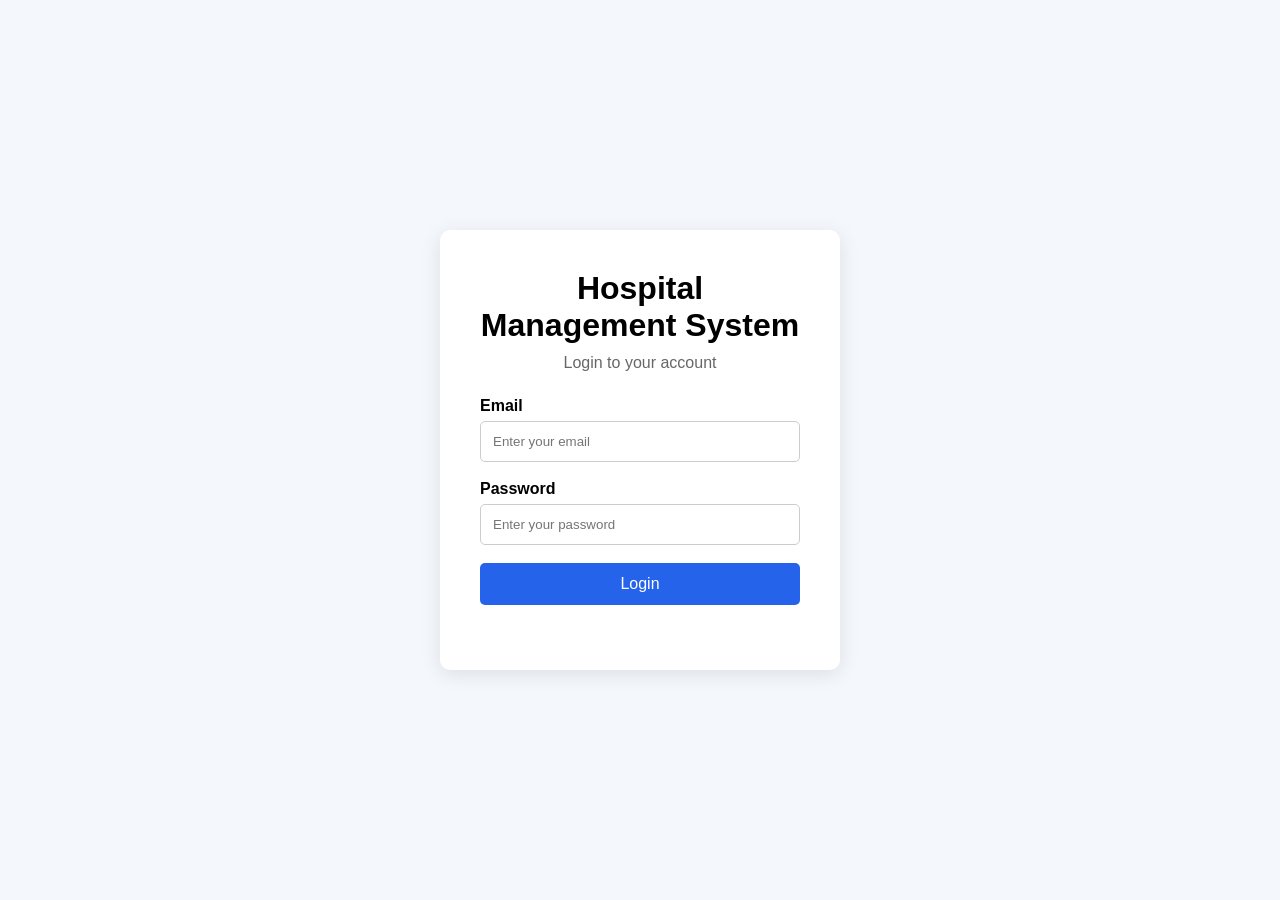
<file: frontend/index.html>
<!DOCTYPE html>
<html lang="en">
<head>
    <meta charset="UTF-8">
    <meta name="viewport" content="width=device-width, initial-scale=1.0">
    <title>Hospital Management System</title>
    <link rel="stylesheet" href="style.css">
</head>

<body>

    <div class="login-container">

        <div class="login-box">

            <h1>Hospital Management System</h1>
            <p>Login to your account</p>

            <form id="loginForm">

                <label>Email</label>
                <input type="email" id="email" placeholder="Enter your email" required>

                <label>Password</label>
                <input type="password" id="password" placeholder="Enter your password" required>

                <button type="submit">Login</button>

            </form>

            <p id="message"></p>

        </div>

    </div>

    <script src="script.js"></script>

</body>
</html>
</file>
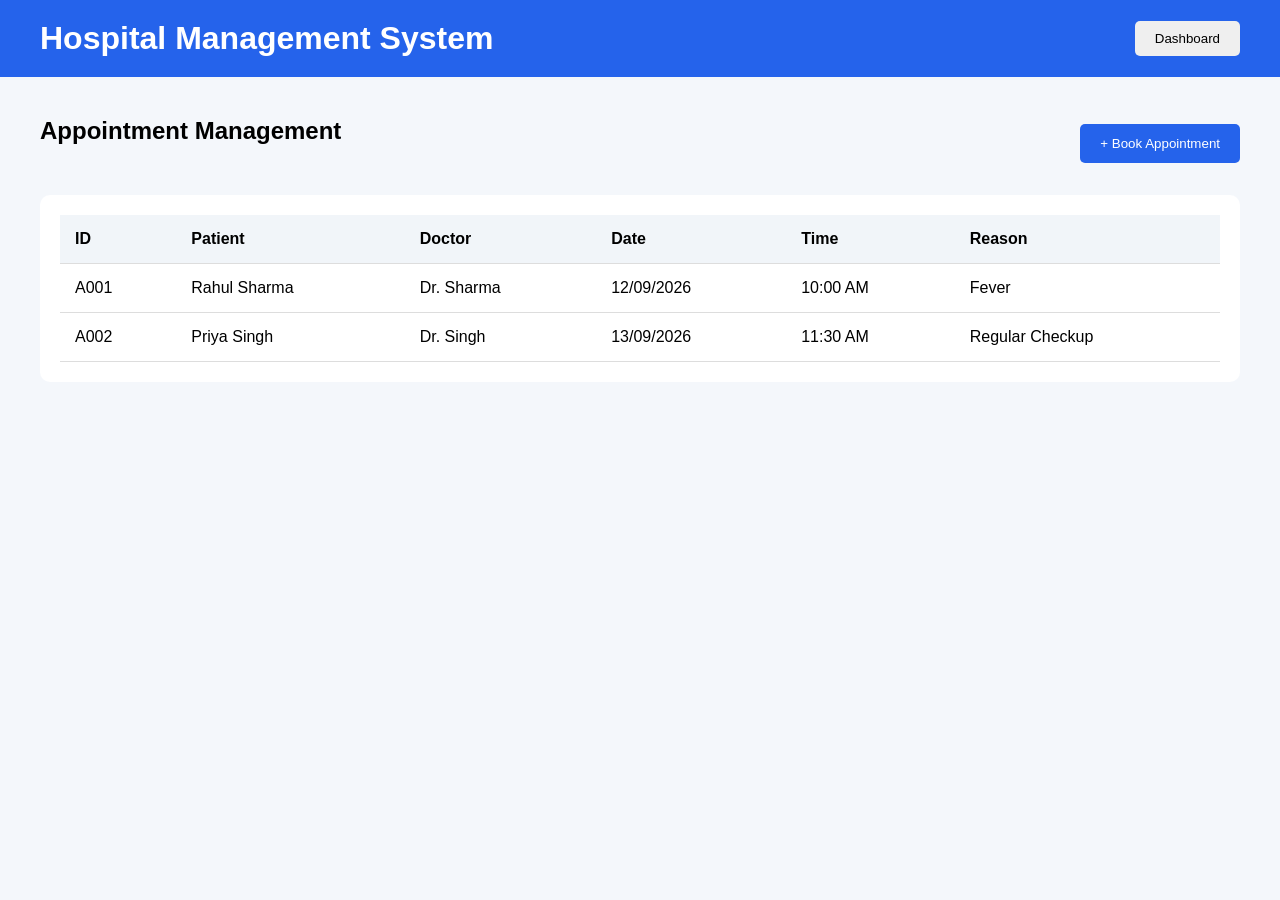
<file: frontend/appointments.html>
<!DOCTYPE html>
<html lang="en">

<head>
    <meta charset="UTF-8">
    <meta name="viewport" content="width=device-width, initial-scale=1.0">
    <title>Appointments - Hospital Management System</title>
    <link rel="stylesheet" href="style.css">
</head>

<body>

    <div class="dashboard">

        <header>
            <h1>Hospital Management System</h1>

            <button onclick="window.location.href='dashboard.html'">
                Dashboard
            </button>
        </header>

        <main>

            <div class="page-header">
                <h2>Appointment Management</h2>

                <button class="add-button" onclick="showAppointmentForm()">
                    + Book Appointment
                </button>
            </div>

            <!-- Appointment Form -->

            <div id="appointmentForm" class="form-container">

                <h3>Book New Appointment</h3>

                <form id="addAppointmentForm">

                    <label>Patient Name</label>

                    <input
                        type="text"
                        id="appointmentPatient"
                        required
                    >

                    <label>Doctor Name</label>

                    <input
                        type="text"
                        id="appointmentDoctor"
                        required
                    >

                    <label>Date</label>

                    <input
                        type="date"
                        id="appointmentDate"
                        required
                    >

                    <label>Time</label>

                    <input
                        type="time"
                        id="appointmentTime"
                        required
                    >

                    <label>Reason</label>

                    <input
                        type="text"
                        id="appointmentReason"
                        placeholder="Example: Fever"
                        required
                    >

                    <button type="submit">
                        Book Appointment
                    </button>

                    <button
                        type="button"
                        onclick="hideAppointmentForm()"
                    >
                        Cancel
                    </button>

                </form>

            </div>

            <!-- Appointment Table -->

            <div class="table-container">

                <table>

                    <thead>

                        <tr>
                            <th>ID</th>
                            <th>Patient</th>
                            <th>Doctor</th>
                            <th>Date</th>
                            <th>Time</th>
                            <th>Reason</th>
                        </tr>

                    </thead>

                    <tbody id="appointmentTable">

                        <tr>
                            <td>A001</td>
                            <td>Rahul Sharma</td>
                            <td>Dr. Sharma</td>
                            <td>12/09/2026</td>
                            <td>10:00 AM</td>
                            <td>Fever</td>
                        </tr>

                        <tr>
                            <td>A002</td>
                            <td>Priya Singh</td>
                            <td>Dr. Singh</td>
                            <td>13/09/2026</td>
                            <td>11:30 AM</td>
                            <td>Regular Checkup</td>
                        </tr>

                    </tbody>

                </table>

            </div>

        </main>

    </div>

    <script src="script.js"></script>

</body>

</html>
</file>
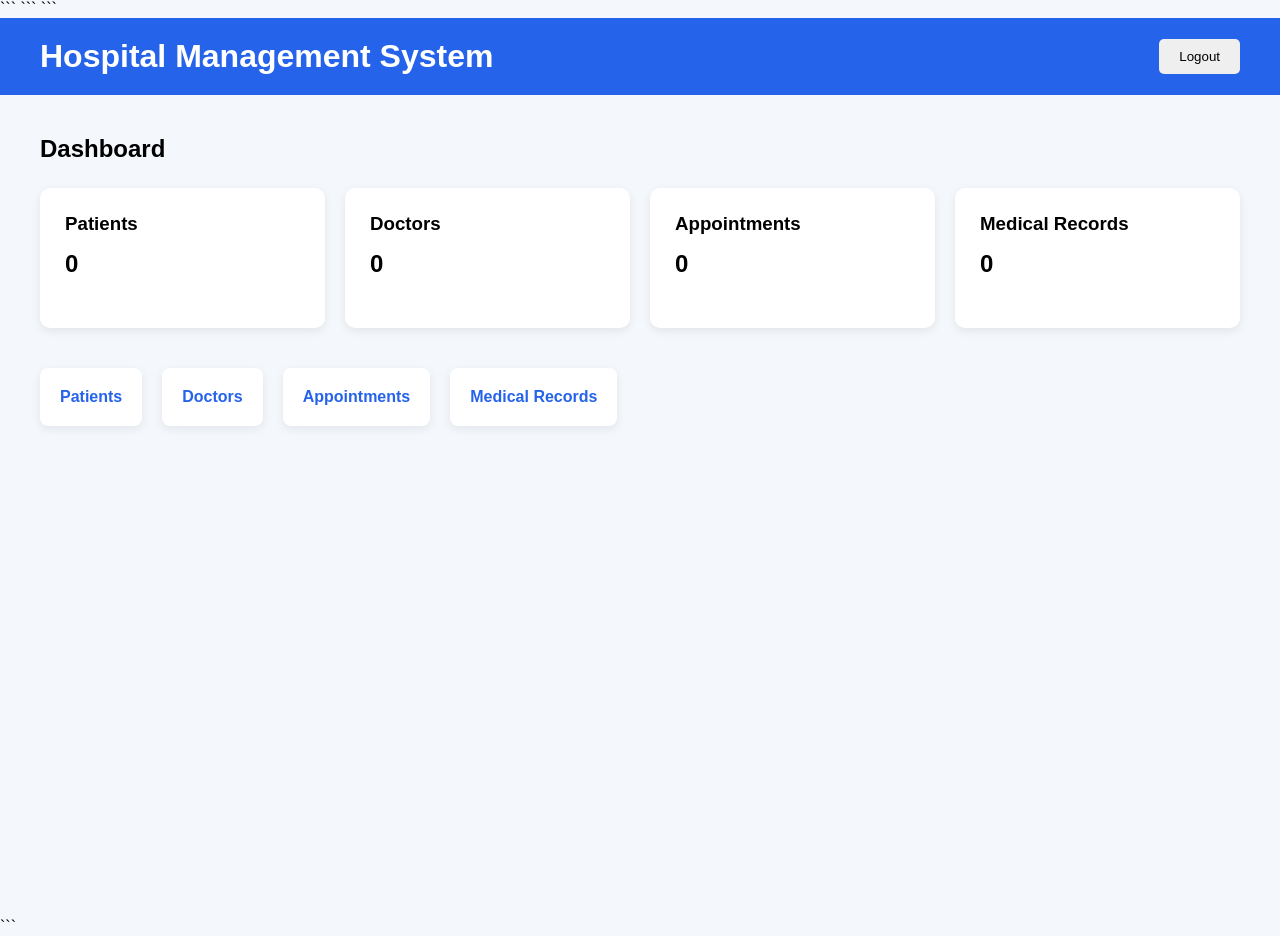
<file: frontend/dashboard.html>
<!DOCTYPE html>

<html lang="en">

<head>
    <meta charset="UTF-8">
    <meta name="viewport" content="width=device-width, initial-scale=1.0">
    <title>Dashboard - Hospital Management System</title>

```
<link rel="stylesheet" href="style.css">
```

</head>

<body>

```
<div class="dashboard">

    <header>
        <h1>Hospital Management System</h1>

        <button onclick="logout()">Logout</button>
    </header>

    <main>

        <h2>Dashboard</h2>

        <div class="cards">

            <div class="card">
                <h3>Patients</h3>
                <h2 id="patientCount">0</h2>
            </div>

            <div class="card">
                <h3>Doctors</h3>
                <h2 id="doctorCount">0</h2>
            </div>

            <div class="card">
                <h3>Appointments</h3>
                <h2 id="appointmentCount">0</h2>
            </div>

            <div class="card">
                <h3>Medical Records</h3>
                <h2 id="recordCount">0</h2>
            </div>

        </div>

        <div class="menu">

            <a href="patients.html">Patients</a>

            <a href="doctors.html">Doctors</a>

            <a href="appointments.html">Appointments</a>

            <a href="records.html">Medical Records</a>

        </div>

    </main>

</div>

<!-- JavaScript -->
<script src="script.js"></script>

<script>
    function logout() {
        window.location.href = "index.html";
    }
</script>
```

</body>

</html>
</file>
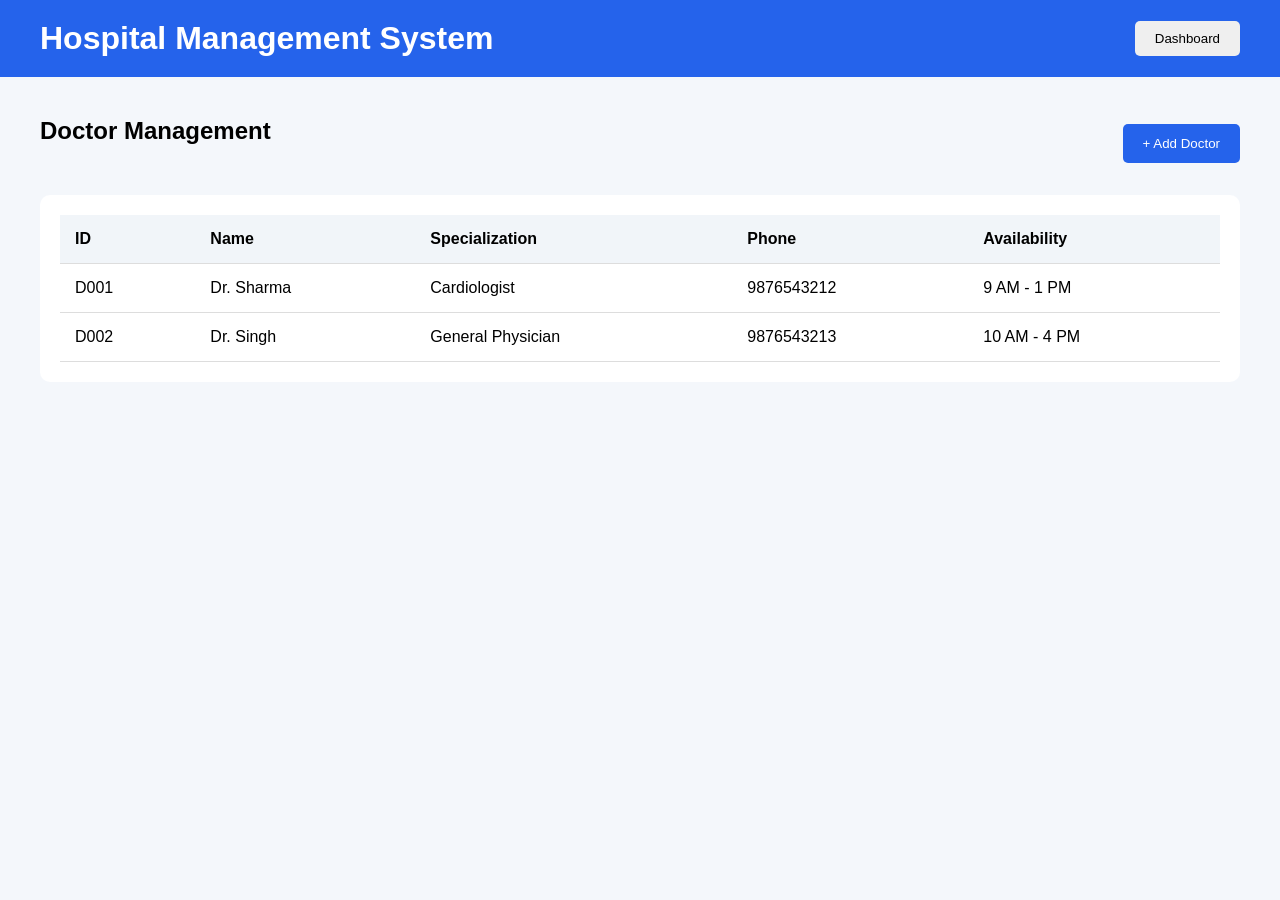
<file: frontend/doctors.html>
<!DOCTYPE html>
<html lang="en">

<head>
    <meta charset="UTF-8">
    <meta name="viewport" content="width=device-width, initial-scale=1.0">
    <title>Doctors - Hospital Management System</title>
    <link rel="stylesheet" href="style.css">
</head>

<body>

    <div class="dashboard">

        <header>
            <h1>Hospital Management System</h1>

            <button onclick="window.location.href='dashboard.html'">
                Dashboard
            </button>
        </header>

        <main>

            <div class="page-header">
                <h2>Doctor Management</h2>

                <button class="add-button" onclick="showDoctorForm()">
                    + Add Doctor
                </button>
            </div>

            <!-- Add Doctor Form -->

            <div id="doctorForm" class="form-container">

                <h3>Add New Doctor</h3>

                <form id="addDoctorForm">

                    <label>Doctor Name</label>
                    <input type="text" id="doctorName" required>

                    <label>Specialization</label>
                    <input type="text" id="doctorSpecialization" required>

                    <label>Phone</label>
                    <input type="text" id="doctorPhone" required>

                    <label>Availability</label>
                    <input type="text" id="doctorAvailability"
                        placeholder="Example: 9 AM - 1 PM" required>

                    <button type="submit">Add Doctor</button>

                    <button type="button" onclick="hideDoctorForm()">
                        Cancel
                    </button>

                </form>

            </div>

            <!-- Doctor Table -->

            <div class="table-container">

                <table>

                    <thead>
                        <tr>
                            <th>ID</th>
                            <th>Name</th>
                            <th>Specialization</th>
                            <th>Phone</th>
                            <th>Availability</th>
                        </tr>
                    </thead>

                    <tbody id="doctorTable">

                        <tr>
                            <td>D001</td>
                            <td>Dr. Sharma</td>
                            <td>Cardiologist</td>
                            <td>9876543212</td>
                            <td>9 AM - 1 PM</td>
                        </tr>

                        <tr>
                            <td>D002</td>
                            <td>Dr. Singh</td>
                            <td>General Physician</td>
                            <td>9876543213</td>
                            <td>10 AM - 4 PM</td>
                        </tr>

                    </tbody>

                </table>

            </div>

        </main>

    </div>

    <script src="script.js"></script>

</body>

</html>
</file>
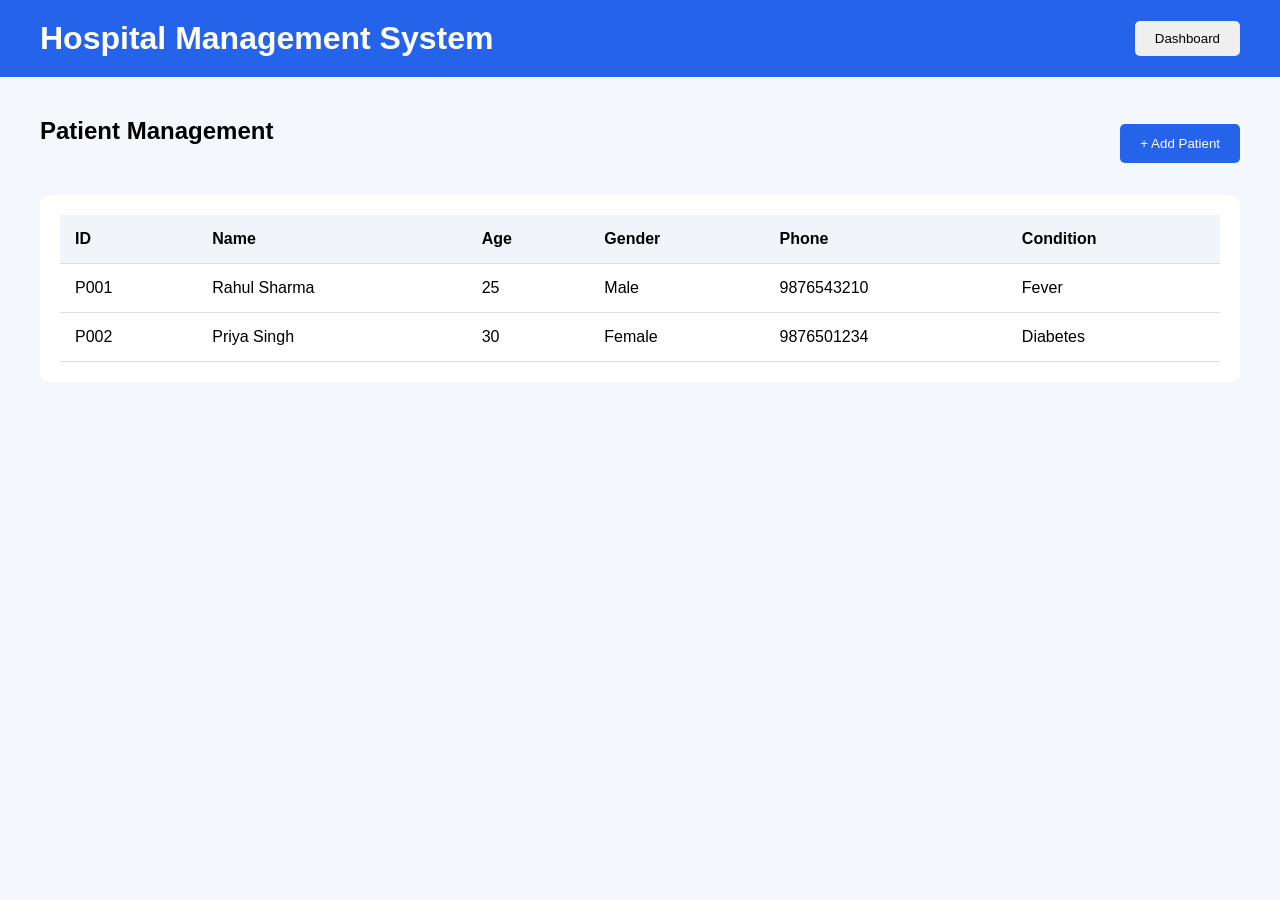
<file: frontend/patients.html>
<!DOCTYPE html>
<html lang="en">

<head>
    <meta charset="UTF-8">
    <meta name="viewport" content="width=device-width, initial-scale=1.0">
    <title>Patients - Hospital Management System</title>
    <link rel="stylesheet" href="style.css">
</head>

<body>

    <div class="dashboard">

        <header>
            <h1>Hospital Management System</h1>

            <button onclick="window.location.href='dashboard.html'">
                Dashboard
            </button>
        </header>

        <main>

            <div class="page-header">
                <h2>Patient Management</h2>

                <button class="add-button" onclick="showPatientForm()">
                    + Add Patient
                </button>
            </div>

            <!-- Add Patient Form -->

            <div id="patientForm" class="form-container">

                <h3>Add New Patient</h3>

                <form id="addPatientForm">

                    <label>Patient Name</label>
                    <input type="text" id="patientName" required>

                    <label>Age</label>
                    <input type="number" id="patientAge" required>

                    <label>Gender</label>
                    <select id="patientGender" required>
                        <option value="">Select Gender</option>
                        <option>Male</option>
                        <option>Female</option>
                    </select>

                    <label>Phone</label>
                    <input type="text" id="patientPhone" required>

                    <label>Medical Condition</label>
                    <input type="text" id="patientCondition" required>

                    <button type="submit">Add Patient</button>

                    <button type="button" onclick="hidePatientForm()">
                        Cancel
                    </button>

                </form>

            </div>

            <!-- Patient Table -->

            <div class="table-container">

                <table>

                    <thead>
                        <tr>
                            <th>ID</th>
                            <th>Name</th>
                            <th>Age</th>
                            <th>Gender</th>
                            <th>Phone</th>
                            <th>Condition</th>
                        </tr>
                    </thead>

                    <tbody id="patientTable">

                        <tr>
                            <td>P001</td>
                            <td>Rahul Sharma</td>
                            <td>25</td>
                            <td>Male</td>
                            <td>9876543210</td>
                            <td>Fever</td>
                        </tr>

                        <tr>
                            <td>P002</td>
                            <td>Priya Singh</td>
                            <td>30</td>
                            <td>Female</td>
                            <td>9876501234</td>
                            <td>Diabetes</td>
                        </tr>

                    </tbody>

                </table>

            </div>

        </main>

    </div>

    <script src="script.js"></script>

</body>

</html>
</file>
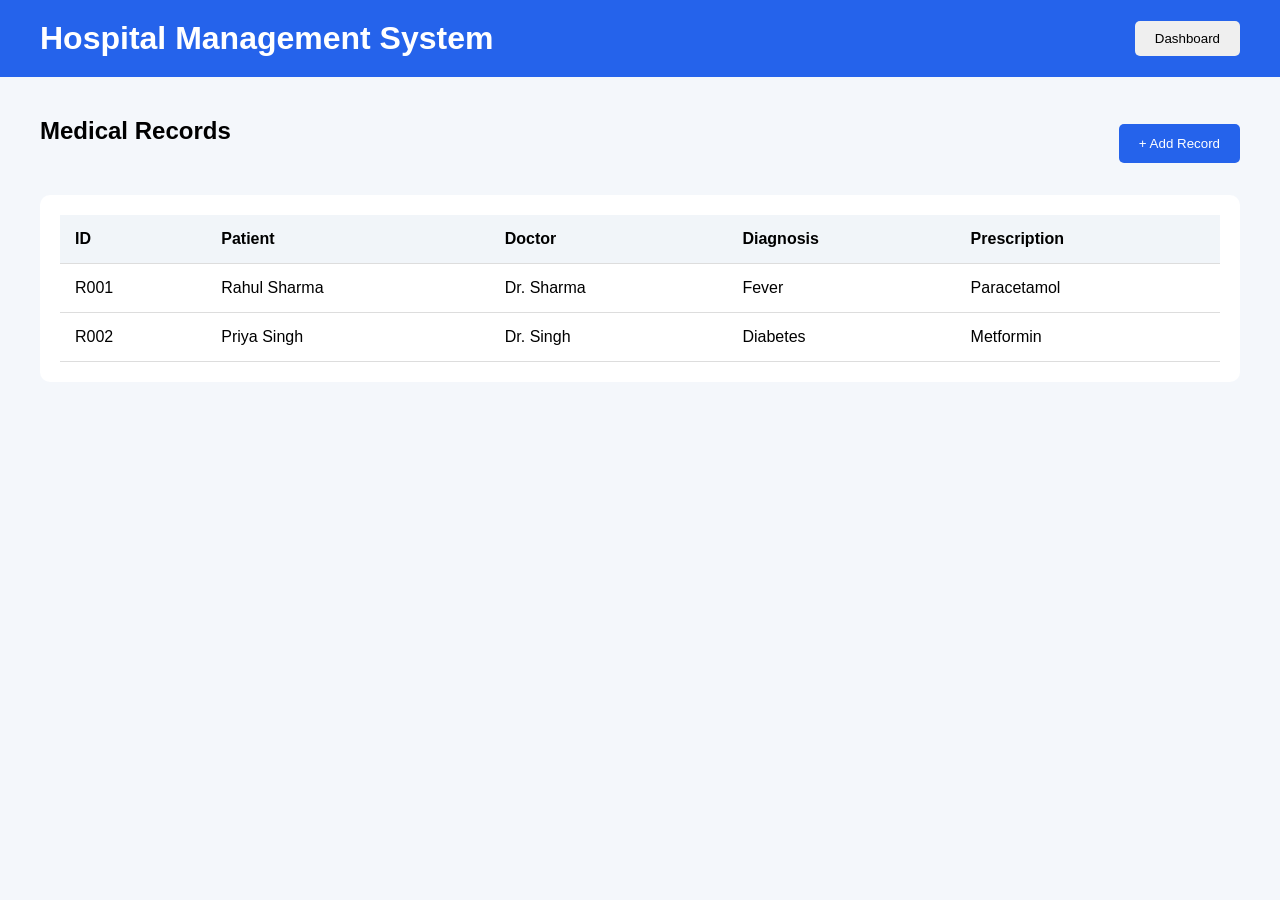
<file: frontend/records.html>
<!DOCTYPE html>
<html lang="en">

<head>
    <meta charset="UTF-8">
    <meta name="viewport" content="width=device-width, initial-scale=1.0">
    <title>Medical Records - Hospital Management System</title>
    <link rel="stylesheet" href="style.css">
</head>

<body>

    <div class="dashboard">

        <header>

            <h1>Hospital Management System</h1>

            <button onclick="window.location.href='dashboard.html'">
                Dashboard
            </button>

        </header>

        <main>

            <div class="page-header">

                <h2>Medical Records</h2>

                <button
                    class="add-button"
                    onclick="showRecordForm()"
                >
                    + Add Record
                </button>

            </div>


            <!-- Medical Record Form -->

            <div id="recordForm" class="form-container">

                <h3>Add Medical Record</h3>

                <form id="addRecordForm">

                    <label>Patient Name</label>

                    <input
                        type="text"
                        id="recordPatient"
                        required
                    >

                    <label>Doctor Name</label>

                    <input
                        type="text"
                        id="recordDoctor"
                        required
                    >

                    <label>Diagnosis</label>

                    <input
                        type="text"
                        id="recordDiagnosis"
                        required
                    >

                    <label>Prescription</label>

                    <textarea
                        id="recordPrescription"
                        rows="4"
                        required
                    ></textarea>

                    <button type="submit">
                        Add Record
                    </button>

                    <button
                        type="button"
                        onclick="hideRecordForm()"
                    >
                        Cancel
                    </button>

                </form>

            </div>


            <!-- Records Table -->

            <div class="table-container">

                <table>

                    <thead>

                        <tr>
                            <th>ID</th>
                            <th>Patient</th>
                            <th>Doctor</th>
                            <th>Diagnosis</th>
                            <th>Prescription</th>
                        </tr>

                    </thead>

                    <tbody id="recordTable">

                        <tr>
                            <td>R001</td>
                            <td>Rahul Sharma</td>
                            <td>Dr. Sharma</td>
                            <td>Fever</td>
                            <td>Paracetamol</td>
                        </tr>

                        <tr>
                            <td>R002</td>
                            <td>Priya Singh</td>
                            <td>Dr. Singh</td>
                            <td>Diabetes</td>
                            <td>Metformin</td>
                        </tr>

                    </tbody>

                </table>

            </div>

        </main>

    </div>

    <script src="script.js"></script>

</body>

</html>
</file>
<file: frontend/style.css>
* {
    margin: 0;
    padding: 0;
    box-sizing: border-box;
}

body {
    font-family: Arial, sans-serif;
    background: #f4f7fb;
}

.login-container {
    height: 100vh;
    display: flex;
    justify-content: center;
    align-items: center;
}

.login-box {
    width: 400px;
    background: white;
    padding: 40px;
    border-radius: 10px;
    box-shadow: 0 4px 20px rgba(0, 0, 0, 0.1);
}

.login-box h1 {
    text-align: center;
    margin-bottom: 10px;
}

.login-box p {
    text-align: center;
    color: #666;
    margin-bottom: 25px;
}

.login-box label {
    display: block;
    margin-bottom: 6px;
    font-weight: bold;
}

.login-box input {
    width: 100%;
    padding: 12px;
    margin-bottom: 18px;
    border: 1px solid #ccc;
    border-radius: 5px;
}

.login-box button {
    width: 100%;
    padding: 12px;
    border: none;
    border-radius: 5px;
    background: #2563eb;
    color: white;
    font-size: 16px;
    cursor: pointer;
}

.login-box button:hover {
    background: #1d4ed8;
}

#message {
    margin-top: 15px;
}
.dashboard {
    min-height: 100vh;
}

.dashboard header {
    background: #2563eb;
    color: white;
    padding: 20px 40px;
    display: flex;
    justify-content: space-between;
    align-items: center;
}

.dashboard header button {
    padding: 10px 20px;
    border: none;
    border-radius: 5px;
    cursor: pointer;
}

.dashboard main {
    padding: 40px;
}

.dashboard main h2 {
    margin-bottom: 25px;
}

.cards {
    display: grid;
    grid-template-columns: repeat(4, 1fr);
    gap: 20px;
}

.card {
    background: white;
    padding: 25px;
    border-radius: 10px;
    box-shadow: 0 3px 10px rgba(0, 0, 0, 0.08);
}

.card h3 {
    margin-bottom: 15px;
}

.card p {
    font-size: 30px;
    font-weight: bold;
}

.menu {
    display: flex;
    gap: 20px;
    margin-top: 40px;
}

.menu a {
    text-decoration: none;
    background: white;
    padding: 20px;
    border-radius: 8px;
    color: #2563eb;
    font-weight: bold;
    box-shadow: 0 3px 10px rgba(0, 0, 0, 0.08);
}
.page-header {
    display: flex;
    justify-content: space-between;
    align-items: center;
    margin-bottom: 25px;
}

.add-button {
    background: #2563eb;
    color: white;
    border: none;
    padding: 12px 20px;
    border-radius: 5px;
    cursor: pointer;
}

.form-container {
    display: none;
    background: white;
    padding: 25px;
    border-radius: 10px;
    margin-bottom: 25px;
    box-shadow: 0 3px 10px rgba(0, 0, 0, 0.08);
}

.form-container h3 {
    margin-bottom: 20px;
}

.form-container label {
    display: block;
    margin-bottom: 6px;
    font-weight: bold;
}

.form-container input,
.form-container select {
    width: 100%;
    padding: 10px;
    margin-bottom: 15px;
    border: 1px solid #ccc;
    border-radius: 5px;
}

.form-container button {
    padding: 10px 18px;
    border: none;
    border-radius: 5px;
    cursor: pointer;
    margin-right: 10px;
}

.table-container {
    background: white;
    padding: 20px;
    border-radius: 10px;
    overflow-x: auto;
}

table {
    width: 100%;
    border-collapse: collapse;
}

th,
td {
    padding: 15px;
    text-align: left;
    border-bottom: 1px solid #ddd;
}

th {
    background: #f1f5f9;
}
</file>
